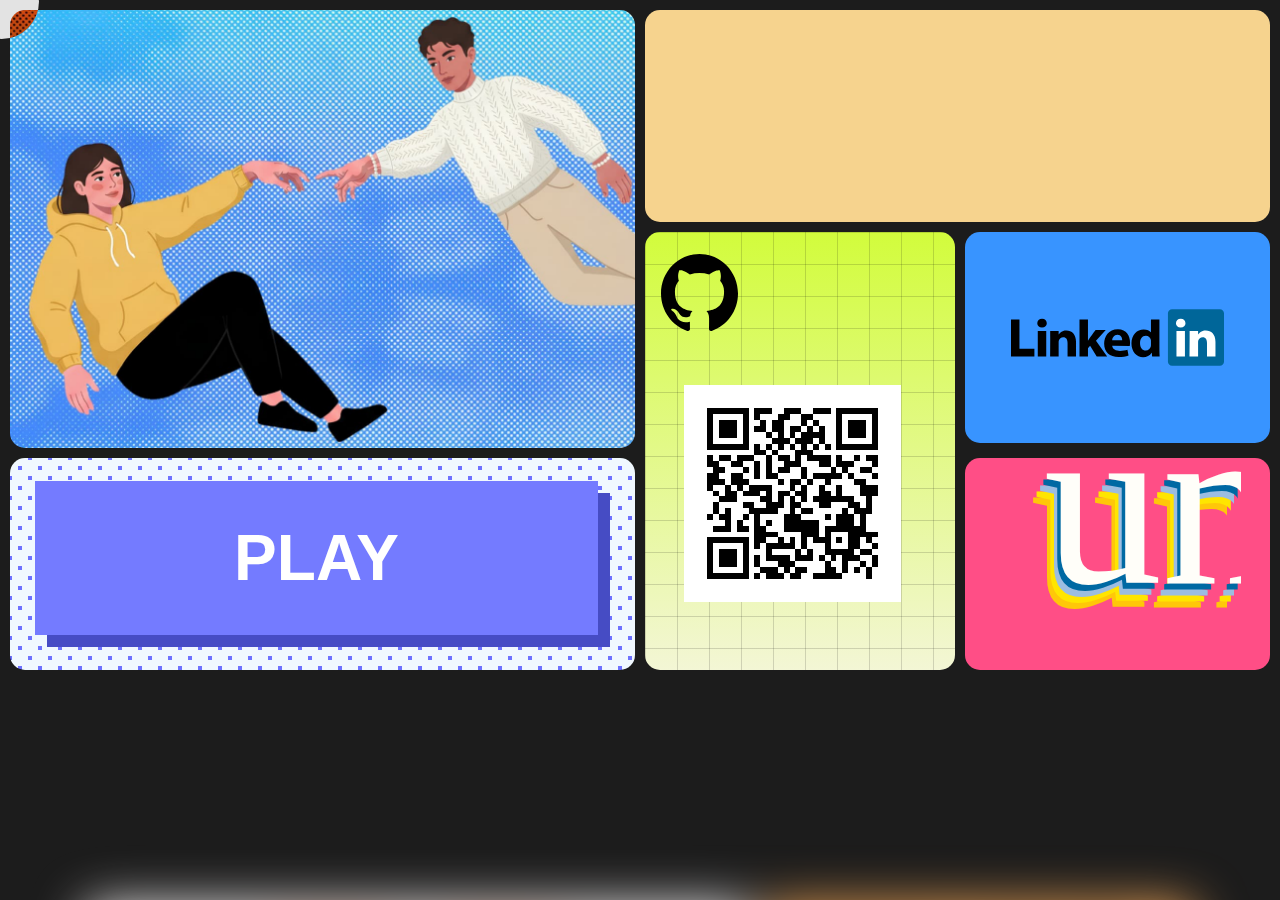
<file: index.html>
<!DOCTYPE html>
<html lang="en">
<head>
    <meta charset="UTF-8">
    <meta name="viewport" content="width=device-width, initial-scale=1.0">
    <link rel="icon" href="res/logo/un.svg" type="image/svg+xml">
    <link rel="stylesheet" href="styles/cursor.css">
    <link rel="stylesheet" href="styles/webpage.css">
    <link rel="stylesheet" href="styles/brandlogo.css">
    <link rel="stylesheet" href="styles/gamearea.css">
    <link rel="stylesheet" href="styles/dropdown.css">
    <link rel="stylesheet" href="styles/start_gamebtn.css">
    <link rel="stylesheet" href="styles/playbutton.css">
    <link rel="stylesheet" href="styles/selectyourstip.css">
    <link rel="stylesheet" href="styles/dist_options.css">
    <link rel="stylesheet" href="styles/handle_game.css">
    <link rel="stylesheet" href="styles/phones.css">
    <title>Chopsticks</title>
</head>


<body>
  <div id="cursor-wrapper">
    <div class="circle"></div>
    <div class="circle"></div>
    <div class="circle"></div>
    <div class="circle"></div>
    <div class="circle"></div>
    <div class="circle"></div>
    <div class="circle"></div>
    <div class="circle"></div>
    <div class="circle"></div>
    <div class="circle"></div>
    <div class="circle"></div>
    <div class="circle"></div>
    <div class="circle"></div>
    <div class="circle"></div>
    <div class="circle"></div>
    <div class="circle"></div>
    <div class="circle"></div>
    <div class="circle"></div>
    <div class="circle"></div>
    <div class="circle"></div>
  </div>
    
  
  <div id="page-id" class="page">

    <div class="grids">
      <!-- the creation of adam -->
      <div class="card illustration-container">
        <img class="illustration" src="res/images/creation-of-adam-cs-edition.png" alt="creation-of-adam-cs-edition">
      </div>


      <!-- the lottie animation -->
      <div id="lottie-anim-logo-container" class="lottie-anim-logo-container">
        <iframe class="lottie-iframe" src="https://lottie.host/embed/db080173-f49b-4aa3-b329-4e3627112c2b/7C6bOVZlEd.lottie"></iframe>
      </div>
      
      <!-- the github button -->
      <div id="openGit" class="github">
        <div class="github-grid-overlay">
          <img class="git-logo" src="res/images/logo/github-142-svgrepo-com.svg" alt="github-logo">
        <img class="git-qr" src="res/images/logo/bing_generated_qrcode.svg" alt="github-qr">
        </div>
      </div>


      <!-- the linkedin -->
      <div id="openLi" class="linkedin">
        <img class="liimg" src="res/images/logo/linkedin-logo-svgrepo-com.svg" alt="linkedin">
      </div>


      <!-- logo area -->
       <div class="brandlogo">
        <div id="logo">
          <img src="res/images/logo/un yellow-2-01.svg" draggable="false" />
          <img src="res/images/logo/un yellow-01.svg" draggable="false" />
          <img src="res/images/logo/un blue-3-01.svg" draggable="false" />
          <img src="res/images/logo/un blue correct-01.svg" draggable="false" />
          <img src="res/images/logo/un white-01.svg" draggable="false" />
        </div>
       </div>


       <!-- play button -->
       <div class="playbuttonarea">
        <button class="grid-btn" id="playBtn">
          <span class="btn-text">Play</span>
        </button>
       </div>
    </div>

    <div id="gamecontentwindow"class="gamecontent">
      
      <div id="playground"class="game-area blurred">
        
        <!-- game status area (right side) -->
        <div class="gamestatarea">
          <h1> Chopsticks Game Bot</h1>
          
          <!-- dropdown menu -->
          <div class="dropdown-container" id="playerSelect">
            <div class="dropdown-btn" id="dropdownBtn">
                <span id="selectedText">Who plays first?</span>
                <div class="arrow"></div>
            </div>

            <ul class="dropdown-menu">
              <li class="dropdown-item" data-value="bot">
                  <span class="icon">/ᐠ - ˕ -マ </span> Bot
              </li>
              <li class="dropdown-item" data-value="you">
                  <span class="icon">(•◡•)</span> You
              </li>
            </ul>
          </div>

          <!-- start button -->
          <button id="startGameBtn" class="start-btn">
            Start
          </button>

        </div>

        <!-- background for game interaction area (left side) -->
        <div class="game-regionbg"></div>

        <!-- game interaction area (left side) -->
        <div id="leftgameregion" class="game-region">
          
          <button disabled id="botr" class="scorebox botr">?</button>
          <button disabled id="botl" class="scorebox botl">?</button>

          <div id="turntext" class="turntext">Turn: ?</div>
          <div id="distributionButton" class="distribute_button">D</div>
          
          <div id="distributionPanel"class="distributionPanel"></div>
          
          <button disabled id="pl" class="scorebox playerl">?</button>
          <button disabled id="pr"class="scorebox playerr">?</button>
        </div>

        <div id="game_over_id" class="game_over"></div>
        <div id="game_over_text">You Lost !</div>

        

        
      </div>
      
      <div id="seal_cont_id" class="seal_container_blurr"><img class="seal_svg" src="res/mascots/seal full.svg" alt="Sealvestor_StandAlone"></div>
      
    
    </div>
    

  </div>
  <div class="selectyoursfirst" id="hoverTipsDiv">Select Your Hand First !</div>
</body>
<script src="scripts/trail/cursor.js"></script>
<script src="scripts/page/brandlogo/brand-logo-anim.js"></script>
<script src="scripts/page/playbtn/playbutton.js"></script>
<script src="scripts/game/initEngine.js"></script>
<script src="scripts/game/dist_button_to_panel.js"></script>
<script src="scripts/game/handlegame.js"></script>
<script src="scripts/game/dropdown.js"></script>
<script src="scripts/game/start_game_button.js"></script>
<script src="scripts/game/selectyourstip.js"></script>
<script>
  document.getElementById("openLi").addEventListener("click", () => {
    window.open("https://www.linkedin.com/in/utkarsh-naman/", "_blank", "noopener,noreferrer");
  });

  document.getElementById("openGit").addEventListener("click", () => {
    window.open("https://github.com/utkarsh-naman", "_blank", "noopener,noreferrer");
  });
</script>
</html>
</file>
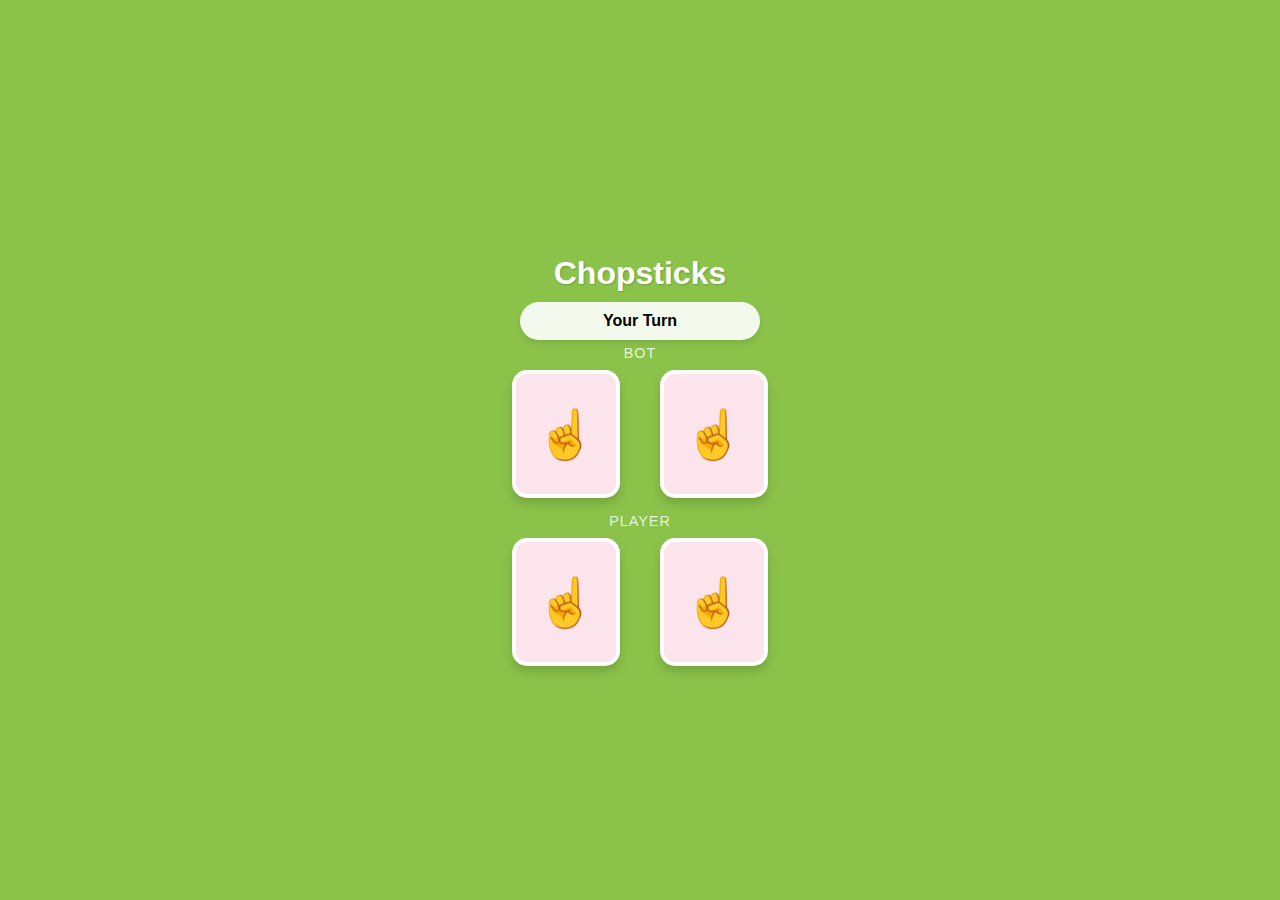
<file: inspiration.html>
<!DOCTYPE html>
<html lang="en">
<head>
    <meta charset="UTF-8">
    <meta name="viewport" content="width=device-width, initial-scale=1.0">
    <title>Chopsticks Game</title>
    <style>
        :root {
            --bg-color: #8bc34a;
            --hand-bg: #fce4ec; /* Skin-ish tone card */
            --highlight: #ffeb3b;
            --text-color: #333;
        }

        body {
            font-family: 'Segoe UI', Tahoma, Geneva, Verdana, sans-serif;
            background-color: var(--bg-color);
            display: flex;
            flex-direction: column;
            align-items: center;
            justify-content: center;
            height: 100vh;
            margin: 0;
            overflow: hidden;
        }

        h1 {
            color: white;
            text-shadow: 1px 1px 2px rgba(0,0,0,0.2);
            margin-bottom: 10px;
        }

        #status-bar {
            background-color: rgba(255, 255, 255, 0.9);
            padding: 10px 20px;
            border-radius: 20px;
            font-weight: bold;
            margin-bottom: 30px;
            min-width: 200px;
            text-align: center;
            box-shadow: 0 4px 6px rgba(0,0,0,0.1);
        }

        .game-area {
            display: flex;
            flex-direction: column;
            gap: 40px; /* Space between bot and player */
        }

        .row {
            display: flex;
            gap: 40px; /* Space between hands */
            justify-content: center;
            position: relative;
        }

        .label {
            position: absolute;
            top: -25px;
            color: rgba(255,255,255,0.8);
            font-size: 0.9rem;
            text-transform: uppercase;
            letter-spacing: 1px;
        }

        .hand {
            width: 100px;
            height: 120px;
            background-color: var(--hand-bg);
            border: 4px solid #fff;
            border-radius: 15px;
            display: flex;
            align-items: center;
            justify-content: center;
            font-size: 3rem;
            cursor: pointer;
            transition: transform 0.2s, box-shadow 0.2s, background-color 0.2s;
            box-shadow: 0 6px 10px rgba(0,0,0,0.15);
            user-select: none;
        }

        /* Dead hand styling */
        .hand[data-fingers="0"] {
            opacity: 0.5;
            background-color: #ccc;
            cursor: not-allowed;
        }

        /* Selected hand styling */
        .hand.selected {
            background-color: var(--highlight);
            transform: translateY(-5px);
            box-shadow: 0 10px 20px rgba(0,0,0,0.2);
            border-color: #f57f17;
        }

        /* Animation for getting hit */
        .hand.hit {
            animation: shake 0.5s;
        }

        @keyframes shake {
            0% { transform: translate(1px, 1px) rotate(0deg); }
            10% { transform: translate(-1px, -2px) rotate(-1deg); }
            20% { transform: translate(-3px, 0px) rotate(1deg); }
            30% { transform: translate(3px, 2px) rotate(0deg); }
            40% { transform: translate(1px, -1px) rotate(1deg); }
            50% { transform: translate(-1px, 2px) rotate(-1deg); }
            60% { transform: translate(-3px, 1px) rotate(0deg); }
            70% { transform: translate(3px, 1px) rotate(-1deg); }
            80% { transform: translate(-1px, -1px) rotate(1deg); }
            90% { transform: translate(1px, 2px) rotate(0deg); }
            100% { transform: translate(1px, -2px) rotate(-1deg); }
        }

    </style>
</head>
<body>

    <h1>Chopsticks</h1>
    <div id="status-bar">Player's Turn</div>

    <div class="game-area">
        <div class="row" id="bot-row">
            <div class="label">Bot</div>
            <div class="hand" id="bot-0" data-owner="bot" data-index="0" data-fingers="1">☝️</div>
            <div class="hand" id="bot-1" data-owner="bot" data-index="1" data-fingers="1">☝️</div>
        </div>

        <div class="row" id="player-row">
            <div class="label">Player</div>
            <div class="hand" id="player-0" data-owner="player" data-index="0" data-fingers="1" onclick="handleHandClick('player', 0)">☝️</div>
            <div class="hand" id="player-1" data-owner="player" data-index="1" data-fingers="1" onclick="handleHandClick('player', 1)">☝️</div>
        </div>
    </div>

    <script>
        // Game State
        const gameState = {
            bot: [1, 1],
            player: [1, 1],
            turn: 'player', // 'player' or 'bot'
            selectedHandIndex: null, // Index of the hand the player chose to attack with
            gameOver: false
        };

        // Emoji mapping for finger counts
        const fingerIcons = ['✊', '☝️', '✌️', '🤟', '🖖'];

        // DOM Elements
        const statusDiv = document.getElementById('status-bar');
        const botHands = [document.getElementById('bot-0'), document.getElementById('bot-1')];
        const playerHands = [document.getElementById('player-0'), document.getElementById('player-1')];

        // --- CORE GAME LOGIC ---

        function updateUI() {
            // Update visual numbers/icons
            [0, 1].forEach(i => {
                // Update Bot UI
                botHands[i].innerText = fingerIcons[gameState.bot[i]] || gameState.bot[i];
                botHands[i].dataset.fingers = gameState.bot[i];
                
                // Update Player UI
                playerHands[i].innerText = fingerIcons[gameState.player[i]] || gameState.player[i];
                playerHands[i].dataset.fingers = gameState.player[i];

                // Remove selection visual if turn changed or invalid
                playerHands[i].classList.remove('selected');
            });

            // Re-apply selection visual if applicable
            if (gameState.turn === 'player' && gameState.selectedHandIndex !== null) {
                playerHands[gameState.selectedHandIndex].classList.add('selected');
            }

            // Update status text
            if (gameState.gameOver) {
                const winner = gameState.player[0] === 0 && gameState.player[1] === 0 ? "Bot" : "Player";
                statusDiv.innerText = `Game Over! ${winner} Wins!`;
                statusDiv.style.backgroundColor = winner === "Player" ? "#4caf50" : "#f44336";
                statusDiv.style.color = "white";
            } else {
                statusDiv.innerText = gameState.turn === 'player' ? "Your Turn" : "Bot is thinking...";
            }
        }

        // Handle Player Interactions
        function handleHandClick(owner, index) {
            if (gameState.gameOver || gameState.turn !== 'player') return;

            // Logic 1: Player selects their own hand to attack with
            if (owner === 'player') {
                if (gameState.player[index] === 0) return; // Cannot select dead hand
                gameState.selectedHandIndex = index;
                updateUI();
            }
        }

        // Add listeners to Bot hands (Targets)
        botHands.forEach((hand, index) => {
            hand.addEventListener('click', () => {
                if (gameState.gameOver || gameState.turn !== 'player') return;
                
                // Logic 2: Player attacks bot hand
                if (gameState.selectedHandIndex !== null) {
                    if (gameState.bot[index] === 0) return; // Cannot attack dead hand
                    
                    performMove('player', gameState.selectedHandIndex, index);
                }
            });
        });

        function performMove(attacker, handIndex, targetIndex) {
            const attackerArr = attacker === 'player' ? gameState.player : gameState.bot;
            const defenderArr = attacker === 'player' ? gameState.bot : gameState.player;
            const defenderUI = attacker === 'player' ? botHands : playerHands;

            // The Math
            let val = attackerArr[handIndex] + defenderArr[targetIndex];
            
            // Standard Chopsticks Rules: if >= 5, hand becomes 0 (dead)
            if (val >= 5) val = 0;

            defenderArr[targetIndex] = val;

            // Visual Effect
            defenderUI[targetIndex].classList.add('hit');
            setTimeout(() => defenderUI[targetIndex].classList.remove('hit'), 500);

            // Check Win Condition
            if (checkWin()) {
                gameState.gameOver = true;
                updateUI();
                return;
            }

            // Switch Turn
            gameState.turn = attacker === 'player' ? 'bot' : 'player';
            gameState.selectedHandIndex = null;
            updateUI();

            // If it's now Bot's turn, trigger bot
            if (gameState.turn === 'bot') {
                setTimeout(botTurn, 1000); // 1 sec delay for realism
            }
        }

        function checkWin() {
            const playerDead = gameState.player[0] === 0 && gameState.player[1] === 0;
            const botDead = gameState.bot[0] === 0 && gameState.bot[1] === 0;
            return playerDead || botDead;
        }

        // --- BOT SECTION ---

        function botTurn() {
            // This is where we call your external function later.
            // For now, I will use a simple randomizer.
            
            const move = getBotMove(gameState); 
            
            // Execute the move returned by the bot logic
            performMove('bot', move.sourceHandIdx, move.targetHandIdx);
        }

        /* =================================================================
           PLACEHOLDER: REPLACE THIS FUNCTION WITH YOUR ACTUAL BOT LOGIC 
           =================================================================
           Expected return: { sourceHandIdx: 0 or 1, targetHandIdx: 0 or 1 }
        */
        function getBotMove(currentGameState) {
            // 1. Identify valid hands Bot can use (has fingers > 0)
            let validSources = [];
            if (currentGameState.bot[0] > 0) validSources.push(0);
            if (currentGameState.bot[1] > 0) validSources.push(1);

            // 2. Identify valid targets (Player hands > 0)
            let validTargets = [];
            if (currentGameState.player[0] > 0) validTargets.push(0);
            if (currentGameState.player[1] > 0) validTargets.push(1);

            // 3. Simple AI: Randomly pick one
            const randomSource = validSources[Math.floor(Math.random() * validSources.length)];
            const randomTarget = validTargets[Math.floor(Math.random() * validTargets.length)];

            console.log(`Bot attacking with hand ${randomSource} to target ${randomTarget}`);

            return {
                sourceHandIdx: randomSource,
                targetHandIdx: randomTarget
            };
        }

        // Initial Render
        updateUI();

    </script>
</body>
</html>
</file>
<file: styles/cursor.css>
#cursor-wrapper {
  position: fixed;
  top: 0;
  left: 0;
  width: 100%;
  height: 100%;
  pointer-events: none;
  z-index: 99999999;
  
  /* THIS is the key fix. It blends the entire 'shape' of the trail once. */
  mix-blend-mode: difference;
}


.circle {
  height: 75px;
  width: 75px;
  border-radius: 50%;
  background-color: white;

  position: absolute; 
  border: none;
  top: 0;
  left: 0;
  pointer-events: none;
  z-index: 99999999; /* so that it stays on top of all other elements */
  /* mix-blend-mode: difference; */
  transition: opacity 0.3s ease; /* Smooth fade in/out */
  opacity: 1; /* This handles the color inversion */
  
}

.circle.hidden {
  opacity: 0;
}
</file>
<file: styles/webpage.css>
body {
  background-color: #1C1C1C;
  margin: 0px 0px 0px 0px;
  height: 100vh;
  width: 100vw;
  overflow: hidden;
  cursor: none;
  user-select: none;
  -webkit-user-drag: none;
}

.page{
  height: 100vh;
  width: 100vw;
  overflow-y: auto;
  scrollbar-width: none;
}


.grids{
  display: grid;
  height: 680px;
  width: 100%;
  grid-template-rows: 1fr 1fr 1fr;
  grid-template-columns: 1fr 1fr 1fr 1fr;  
}

.illustration-container{
  background-color: red;
  grid-row: 1/3;
  grid-column: 1/3;
  border-radius: 15px;
  overflow: hidden;
  display: flex;
  margin: 10px 5px 5px 10px;
  user-select: none;
}

.illustration{
  width: 100%;
  height: 100%;
  object-fit: cover; 
  
  /* Optional: centers the focus of the image */
  object-position: center;
  -webkit-user-drag: none;
  user-select: none;
  pointer-events: none;
}

.lottie-anim-logo-container{
  background: linear-gradient(
    to bottom,
    rgb(246, 211, 142) 100%,     /* Color 1, 100% opacity */
    rgba(251, 220, 240, 0.6) 100% /* Color 2, 20% opacity */
  );
  grid-row: 1/2;
  grid-column: 3/5;
  border-radius: 15px;
  margin: 10px 10px 5px 5px;
  overflow: hidden;
  display: flex;
  align-items: center;
  justify-content: center;
  user-select: none;
}

.lottie-iframe {
  /* Increase these values to zoom in (e.g., 200% = 2x zoom) */
  width: 100%;
  transform: scale(2.5);
  position: center;
  border: none;
  pointer-events: none; 
}

.github{
  background: linear-gradient(
    to bottom,
    #D2FC3C 0%,
    #F3F6D5 100%

  );
  margin: 5px 5px 10px 5px;
  grid-row: 2/4;
  grid-column: 3/4;
  border-radius: 15px;
  overflow: hidden;
  position: relative;
}

.linkedin{
  background-color: #3894FF;
  margin: 5px 10px 10px 5px;
  grid-row: 2/3;
  grid-column: 4/5;
  border-radius: 15px;
  display: flex;
  align-items: center;
  justify-content: center;
  overflow: hidden;
  user-select: none;
}

.liimg{
  position: center;
  width: 70%;
}

.github-grid-overlay {
  position: absolute;
  inset: 0;
  pointer-events: none; /* keeps it non-interactive */

  background-image:
    linear-gradient(
      to right,
      rgba(0, 0, 0, 0.15) 1px,
      transparent 1px
    ),
    linear-gradient(
      to bottom,
      rgba(0, 0, 0, 0.15) 1px,
      transparent 1px
    );

  background-size: 32px 32px; /* size of each square */
}


.git-logo{
  width: 25%;
  position: absolute;
  top: 5%;
  left: 5%;
}

.git-qr{
  position: absolute;
  width: 70%;
  top: 35%;
  left: 12.5%;
}




.brandlogo{
  background-color: #ff4e86;
  margin: 5px 10px 10px 5px;
  grid-row: 3/4;
  grid-column: 4/5;
  border-radius: 15px;

  display: flex;          
  align-items: center;    
  justify-content: center;
  overflow: hidden;
  user-select: none;
}
</file>
<file: styles/brandlogo.css>
#logo {
  position: relative;
  width: 70%;            /* Reduced from 100% to keep it centered with room to move */
  aspect-ratio: 1000 / 556;
  user-select: none;
}

#logo > img {
  width: 100%;
  position: absolute;
  top: -35%;                /* Ensures images start at the top of the #logo container */
  left: 0;               /* Ensures images start at the left of the #logo container */
}
</file>
<file: styles/gamearea.css>
.gamecontent{
  position: relative;
  margin: 200px 10px 0px 10px;
  padding: 5px;
  border-radius: 15px;
  background-color: transparent;
}

.seal_container_blurr{
  width: 100%;
  position: absolute;
  inset: 0;
  display: flex;
  align-items: center;
  justify-content: center;
  /* z-index: 1000; */
  visibility: visible;
}

.seal_svg{
  width: 50%;
  pointer-events: none;
}

.game-area{
  position: relative;
  margin: 20px 70px 20px 70px;
  background-color: red;
  border-radius: 15px;
  
  display: grid;
  grid-template-columns: 1.5fr 1fr;
  grid-template-rows: 1fr;
  transition: filter 0.3s ease;
  overflow: hidden;
}

.blurred{
  filter: blur(25px);
  pointer-events: none;
}


.game-regionbg{
  grid-row: 1/2;
  grid-column: 1/2;
  /* background-color: #5A7ACD; */
  background-color: #2B2A2A;
  border-radius: 15px;

  display: grid;
  grid-template-rows: 0.25fr 1fr 1.25fr 1fr 0.25fr;
  grid-template-columns: 0.25fr 0.5fr 0.25fr;
  /* z-index: 19; */
  position: relative;
  left: 20px;
}


.game_over{
  grid-row: 1/2; 
  grid-column: 1/2; 
  position: absolute; border-radius: 15px;
  background-color: rgba(255, 18, 18, 0.566); 
  backdrop-filter: blur(5px);
  -webkit-backdrop-filter: blur(5px); 
  inset: 0; 
  display: flex; 
  align-items: center; 
  justify-content: center; 
  z-index: -1; 
  visibility: none;
}


#game_over_text{
  grid-row: 1/2;
  grid-column: 1/2;
  text-align: center;
  display: flex;
  justify-content: center;
  align-items: center;
  font-family: poxel;
  text-align: center;
  font-size: xx-large;
  color: white;
  z-index: -1;
}


.game-region{
  grid-row: 1/2;
  grid-column: 1/2;
  /* background: linear-gradient(
    to bottom,
    #F5F2F2 100%

  ); */
  background-color: #F5F2F2;
  border-radius: 15px;
  display: grid;
  grid-template-rows: 0.25fr 1fr 1.25fr 1fr 0.25fr;
  grid-template-columns: 1fr 1fr 1fr 1fr;
  /* z-index: 20; */


  --dot-color: rgba(209, 210, 208, 0.423);
  --dot-size: 4px;
  --spacing: 20px;

  /* Two gradients. The second one will be shifted. */
  background-image: 
    radial-gradient(var(--dot-color) var(--dot-size), transparent var(--dot-size)),
    radial-gradient(var(--dot-color) var(--dot-size), transparent var(--dot-size));

  /* Set the pattern size */
  background-size: var(--spacing) var(--spacing);

  /* Shift the second gradient by half the spacing to create the offset */
  background-position: 0 0, 10px 10px;
  position: relative;
}


.scorebox{
  width: 75%;
  aspect-ratio: 1/1;
  margin: 0px 10px 10px 20px;
  /* z-index: 100; */
  text-align: center;
  font-size: 300%;
  color: #F5F2F2;
  font-family: poxel;
  display: flex;
  align-items: center;
  justify-content: center;
  position: relative;
  cursor: none;
  box-shadow: 15px 15px 0px #181C14;
  transition: all 0.15s cubic-bezier(0.4, 0, 0.2, 1);
}

.scorebox:hover{
  transform: translate(-2px, -2px);
  box-shadow: 20px 20px 0px #181C14;
}

.scorebox:active{
  transform: translate(2px, 2px);
  box-shadow: 5px 5px 0px #181C14;
}

.scorebox:disabled{
  pointer-events: none;
}





/* .scorebox_bg{ */
  /* width: 75%; */
  /* aspect-ratio: 1/1; */
  /* margin: 20px 10px 10px 20px; */
  /* z-index: 99; */
  /* background-color: #2B2A2A; */
  /* position: relative; */
  /* top: 0%; */
  /* left: 10%; */
/* } */


.scorebox-grid-overlay {
  position: absolute;
  inset: 0;
  pointer-events: none; /* keeps it non-interactive */

  background-image:
    linear-gradient(
      to right,
      rgba(0, 0, 0, 0.15) 1px,
      transparent 1px
    ),
    linear-gradient(
      to bottom,
      rgba(0, 0, 0, 0.15) 1px,
      transparent 1px
    );

  background-size: 32px 32px; /* size of each square */
}




.botr{
  grid-row: 2/3;
  grid-column: 3/4;
  background: linear-gradient(
    to bottom,
    #FF8040 100%,
    #ffa339be 100%
  );

}
.botr_bg{
  grid-row: 2/3;
  grid-column: 2/3;
}


.botl{
  grid-row: 2/3;
  grid-column: 2/3;
  background: linear-gradient(
    to bottom,
    #FF8040 100%,
    #ffa339be 100%
  );
}
.botl_bg{
  grid-row: 2/3;
  grid-column: 3/4;
}





.playerl{
  grid-row: 4/5;
  grid-column: 2/3;
  background: linear-gradient(
    to bottom,
    #0046FF 100%,
    #AAC4F5 100%
  );
}

.playerl_bg{
  grid-row: 4/5;
  grid-column: 2/3;
}

.playerr{
  grid-row: 4/5;
  grid-column: 3/4;
  background: linear-gradient(
    to bottom,
    #0046FF 100%,
    #AAC4F5 100%
  );
}

.playerr_bg{
  grid-row: 4/5;
  grid-column: 3/4;
}


.turntext{
  font-family: 'poxel';
  font-size: xx-large;
  grid-row: 3/4;
  grid-column: 2/4; 
  display: flex;
  flex-direction: column;
  justify-content: center;
  align-items: center;
  /* z-index: 199; */
}

.distribute_button{
  height: 75px;
  width: 75px;
  display: flex;
  align-items: center;
  justify-content: center;
  border-radius: 50%;
  background-color: black;
  font-family: poxel;
  font-size: xx-large;
  color: aliceblue;
  grid-row: 3/4;
  grid-column: 4/5;
  position: relative;
  top: calc(50% - (75px / 2));
  left: calc(50% - (75px/2));
}



.distributionPanel{
  margin: 20px 25px 15px 25px;
  grid-row: 3/4;
  grid-column: 1/5;
  background: rgba(255, 255, 255, 0.2); /* semi-transparent */
  backdrop-filter: blur(10px);
  -webkit-backdrop-filter: blur(10px); /* Safari support */
  border-radius: 12px;
  border: 7px solid #4a4a4a;
  border-radius: 0px;
  /* z-index: 200; */
  display: flex;
  flex-direction: row;
  justify-content: space-evenly;
  align-items: center;
  visibility: hidden; 
}





@font-face {
  font-family: 'poxel';
  src: url('../res/fonts/poxel-font.ttf') format('truetype');
  font-weight: normal;
  font-style: normal;
}

.gamestatarea{
  grid-row: 1/2;
  grid-column: 2/3;
  background: linear-gradient(
    to bottom,    /* Color 1, 100% opacity */
    #FEB05D 100%
  ) ;
  text-align: center;
  position: relative;
  /* z-index: 500; */
  
}

.gamestatarea > h1{
  font-family: 'poxel';
}
</file>
<file: styles/dropdown.css>
:root {
    /* Theme colors matching your previous project */
    --primary: #D2FF72;
    --secondary: #FFFFFF;
    --dark: #181C14;
    --hover: #CBF3BB;
}


/* Container for positioning */
.dropdown-container {
    position: relative;
    width: 200px;
    left: 46%;
    transform: translateX(-50%);
    font-family: 'Arial Black', sans-serif;
}

/* The main button (Trigger) */
.dropdown-btn {
    width: 100%;
    padding: 15px 20px;
    font-family: inherit;
    font-size: 1.2rem;
    text-transform: uppercase;
    background-color: var(--primary);
    color: var(--dark);
    border: 2px solid var(--dark);
    
    /* The "Pop" Shadow Effect */
    box-shadow: 6px 6px 0px var(--dark);
    
    
    display: flex;
    justify-content: space-between;
    align-items: center;
    transition: all 0.15s cubic-bezier(0.4, 0, 0.2, 1);
    position: relative;
}

/* Hover Effect */
.dropdown-btn:hover {
    transform: translate(-2px, -2px);
    box-shadow: 8px 8px 0px var(--dark);
}

/* Active/Open State */
.dropdown-container.open .dropdown-btn {
    background-color: var(--secondary);
    transform: translate(2px, 2px);
    box-shadow: 2px 2px 0px var(--dark);
}

/* The Arrow Icon */
.arrow {
    width: 0; 
    height: 0; 
    border-left: 6px solid transparent;
    border-right: 6px solid transparent;
    border-top: 8px solid var(--dark);
    transition: transform 0.3s ease;
}

.dropdown-container.open .arrow {
    transform: rotate(180deg);
}

/* The Menu Options */
.dropdown-menu {
    position: absolute;
    top: 100%;
    left: 0;
    width: 100%;
    margin-top: 10px; /* Gap between button and menu */
    
    background-color: var(--secondary);
    border: 2px solid var(--dark);
    box-shadow: 6px 6px 0px var(--dark);
    
    list-style: none;
    padding: 0;
    
    /* Hidden by default */
    opacity: 0;
    visibility: hidden;
    transform: translateY(-10px);
    transition: all 0.2s cubic-bezier(0.4, 0, 0.2, 1);
}

/* Reveal Menu */
.dropdown-container.open .dropdown-menu {
    opacity: 1;
    visibility: visible;
    transform: translateY(0);
}

/* Menu Items */
.dropdown-item {
    padding: 15px 20px;
    transition: background 0.1s;
    display: flex;
    align-items: center;
    gap: 10px;
}

.dropdown-item:hover {
    background-color: var(--hover);
}

/* Selected State Indicator */
.dropdown-item.selected {
    background-color: var(--primary);
    font-weight: bold;
}

/* Icons for options (Visual flair) */
.icon {
    font-size: 1.2rem;
}
</file>
<file: styles/start_gamebtn.css>
.start-btn {
    /* Layout & Size */
    margin-top: 20px; /* Space between dropdown and button */
    padding: 15px 40px; /* Wide clickable area */
    width: 200px; /* Match dropdown width if desired */
    
    /* Typography */
    font-family: inherit; /* Uses your poxel or global font */
    font-size: 1.5rem;
    font-weight: 900;
    text-transform: uppercase;
    letter-spacing: 1px;
    
    /* Colors - Hot Pink Theme */
    background-color: #F72C5B; 
    color: #181C14;
    border: 2px solid #181C14;
    
    /* The "Pop" Shadow Effect */
    box-shadow: 6px 6px 0px #181C14;
    
    /* Interactive Properties */
    cursor: pointer;
    position: relative;
    transition: all 0.15s cubic-bezier(0.4, 0, 0.2, 1); 
    visibility: hidden;
}

/* Hover State - Float Up */
.start-btn:hover {
    background-color: #fc4d76; /* Slightly lighter pink */
    transform: translate(-2px, -2px);
    box-shadow: 8px 8px 0px #181C14;
}

/* Active/Click State - Press Down */
.start-btn:active {
    transform: translate(2px, 2px);
    box-shadow: 2px 2px 0px #181C14;
    background-color: #FF90E8;
}

/* Disabled State (Optional, for when game is running) */
.start-btn:disabled {
    background-color: #cccccc;
    color: #666666;
    box-shadow: 2px 2px 0px #181C14;
    transform: translate(2px, 2px);
    cursor: not-allowed;
}
</file>
<file: styles/playbutton.css>
.playbuttonarea{
  background-color: aliceblue;
  grid-row: 3/4;
  grid-column: 1/3;
  margin: 5px 5px 10px 10px;
  border-radius: 15px;
  position: relative;
  display: flex;
  align-items: center;
  justify-content: center;
  --dot-color: rgba(0, 0, 255, 0.547);
  --dot-size: 2.5px;
  --spacing: 20px;

  /* Two gradients. The second one will be shifted. */
  background-image: 
    radial-gradient(var(--dot-color) var(--dot-size), transparent var(--dot-size)),
    radial-gradient(var(--dot-color) var(--dot-size), transparent var(--dot-size));

  /* Set the pattern size */
  background-size: var(--spacing) var(--spacing);

  /* Shift the second gradient by half the spacing to create the offset */
  background-position: 0 0, 10px 10px;
  
}




:root {
    /* Matches the purple from your reference image */
    --btn-bg: #747bff; 
    
    /* NEW: Darker shade for the 3D shadow layer */
    --btn-shadow: #464cc4; 
    
    /* Grid line color */
    --line-color: rgba(111, 155, 249, 0.745); 
    /* Button Text */
    --text-color: #ffffff;
    
    /* Animation Configuration */
    --anim-duration: 0.5s;
    --stagger-step: 0.04s; 
    
    /* NEW: How thick the 3D layer is */
    --depth: 12px;

    /* Theme colors matching your previous project */
    --primary: #D2FF72;
    --secondary: #FFFFFF;
    --dark: #181C14;
    --hover: #CBF3BB;
}


/* BUTTON CONTAINER */
.grid-btn {
    position: relative;
    background-color: var(--btn-bg);
    color: var(--text-color);
    border: none;
    font-size: 4rem;
    font-weight: 900;
    text-transform: uppercase;
    width: 90%;
    padding: 40px 120px;
    cursor: none;
    overflow: hidden; 
    outline: none;
    display: flex;
    justify-content: center;
    align-items: center;

    /* NEW: The 3D Layer Effect */
    /* 0px blur creates the "2D" hard edge look */
    box-shadow: var(--depth) var(--depth) 0px var(--btn-shadow);
    
    /* Smooth movement for the press effect */
    transition: transform 0.1s ease, box-shadow 0.1s ease;
    
    /* Compensate spacing so it looks centered despite the shadow */
    margin-right: var(--depth);
    margin-bottom: var(--depth);
}



.grid-btn:active {
    /* PRESS EFFECT: */
    /* Move the button down and right to cover the shadow */
    transform: translate(calc(var(--depth) / 2), calc(var(--depth) / 2));
    
    /* Shrink the shadow so it looks like the button got closer to the "ground" */
    box-shadow: calc(var(--depth) / 2) calc(var(--depth) / 2) 0px var(--btn-shadow);
}


/* TEXT LAYER */
.btn-text {
    position: relative;
    z-index: 1; 
    pointer-events: none; 
}


/* GRID LINES (Shared Styles) */
.grid-line {
    position: absolute;
    background-color: var(--line-color);
    transition: all var(--anim-duration) cubic-bezier(0.4, 0, 0.2, 1);
    transition-delay: var(--delay);
}


/* VERTICAL LINES */
.grid-line-v {
    top: 0;
    bottom: 0;
    width: 2px;
    height: 0%; 
    transform-origin: top; 
}


/* HORIZONTAL LINES */
.grid-line-h {
    left: 0;
    right: 0;
    height: 2px;
    width: 0%; 
    transform-origin: left; 
}

/* --- ACTIVE STATE (Triggered by JS) --- */
.grid-btn.active .grid-line-v { height: 100%; }
.grid-btn.active .grid-line-h { width: 100%; }
</file>
<file: styles/selectyourstip.css>
.selectyoursfirst{
  width: fit-content;
  height: fit-content;
  background-color: #FEB05D;
  font-family: 'Courier New', Courier, monospace;
  font-style: italic;
  padding: 10px 30px 10px 30px;
  visibility: visible;
  position: fixed;
  pointer-events: none;
  z-index: 999999999;
  transition: opacity 0.2s ease;
}

.selectyoursfirst.hiddensyf {
  opacity: 0;
}
</file>
<file: styles/dist_options.css>
.optionbox{
    height: 100%;
    width: fit-content;
    display: grid;
    grid-template-columns: 1fr 1fr;
    grid-template-rows: 1fr;
    background-color: red;
}

.option1handdiv{
    grid-row: 1/2;
    grid-column: 1/2;
    margin: 10% 5% 10% 10%;
    background-color: cornflowerblue;
    color: aliceblue;
    font-family: poxel;
    display: flex;
    flex-direction: column;
    justify-content: center;
    align-items: center;
    text-align: center;
}

.option2handdiv{
    grid-row: 1/2;
    grid-column: 2/3;
    margin: 10% 10% 10% 5%;
    background-color: cornflowerblue;
    color: aliceblue;
    font-family: poxel;
    display: flex;
    flex-direction: column;
    justify-content: center;
    align-items: center;
    text-align: center;
}
</file>
<file: styles/handle_game.css>
.zerohandcss{
  filter: grayscale(100%);
  user-select: none;
  pointer-events: none;
}


.selectedcss{
  border: 5px solid greenyellow;
}
</file>
<file: styles/phones.css>
@media (max-width: 768px) {
  body {
    cursor: default;
    margin-top: 00px;
  }

  .page{
  }
  .circle{
    visibility: hidden;
  }
  
  .grids{
    width: 100%;
    height: 680px;
    grid-template-rows: 2fr 4fr 1fr 0.5fr;
    grid-template-columns: 1fr 1fr 1fr; 
  }

  .lottie-anim-logo-container{
    grid-row: 1/2;
    grid-column: 1/4;
    margin: 10px 10px 5px 10px;
  }

  .lottie-iframe{
    transform: scale(1.5);
  }

  .illustration-container{
    grid-row: 2/3;
    grid-column: 1/4;
    margin: 5px 10px 5px 10px;
  }

  .illustration{
    width: 100%;
    height: 100%;
    object-fit: cover;
  }
  .github{
    grid-row: 3/4;
    grid-column: 1/2;
    margin: 5px 5px 5px 10px;
    display: flex;
    align-items: center;
    justify-content: center;
  }
  .git-logo{
    height: 80%;
    transform: scale(2);
    position: relative;
    top: calc(10%);
    left: calc(40%);
  }
  .git-qr{
    display: none;
  }

  .linkedin{
    grid-row: 3/4;
    grid-column: 2/3;
    margin: 5px 5px 5px 5px;
  }

  .brandlogo {
    grid-row: 3/4;
    grid-column: 3/4; /* Place it in the 3rd column */
    margin: 5px 10px 5px 5px;
    
  }

  #logo{

  }

  #logo > img{
    width: 80%;
    top: 2px;
    left: 2px;
  }

  .playbuttonarea{
    height: 100%;
    grid-row: 4/5;
    grid-column: 1/4;
  }
  .grid-btn{
    padding: 0px 0px;
    height: 70%;
  }

  .seal_svg{
    width: 70%;
    pointer-events: none;
  }



  .game-area{
    position: relative;
    margin: 20px 10px 20px 10px;
    background-color: transparent;
    display: grid;
    grid-template-columns: 1fr;
    grid-template-rows: 1fr 1fr;
  }

  .gamestatarea{
    margin: 20px 0px 20px 0px;
    border-radius: 15px;
    grid-row: 2/3;
    grid-column: 1/2;
    background: linear-gradient(
      to bottom,    /* Color 1, 100% opacity */
      #FEB05D 100%
    ) ;
    text-align: center;
    position: relative;
    /* z-index: 500; */
  }


  .distribute_button{
    height: 50px;
    width: 50px;
    display: flex;
    align-items: center;
    justify-content: center;
    border-radius: 50%;
    background-color: black;
    font-family: poxel;
    font-size: xx-large;
    color: aliceblue;
    grid-row: 3/4;
    grid-column: 4/5;
    position: relative;
    top: calc(50% - (50px / 2));
    left: calc(50% - (50px/2));
    right: calc(50% - (50px/2));;
  }

  .selectyoursfirst{
    display: none;
  }
}
</file>
